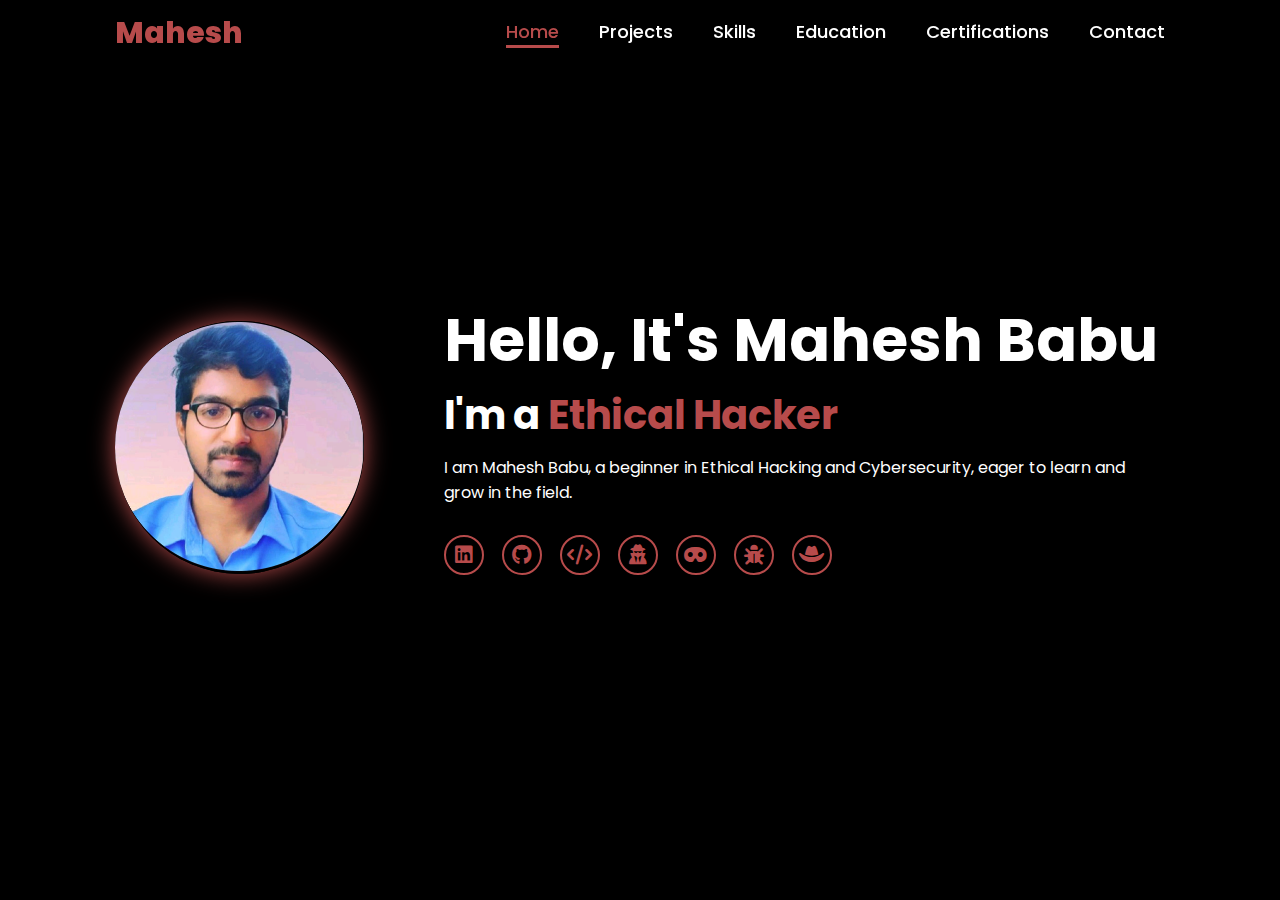
<file: index.html>
<!DOCTYPE html>
<html lang="en">
<head>
    <meta charset="UTF-8">
    <meta name="viewport" content="width=device-width, initial-scale=1.0">
    <link rel="stylesheet" href="style.css">
    <link rel="stylesheet" href="https://cdnjs.cloudflare.com/ajax/libs/font-awesome/6.5.2/css/all.min.css">
    <title>Portfolio Website</title>
</head>
<body>
    <header>
        <a href="#" class="logo">Mahesh</a>
        <div class="menu-toggle" onclick="toggleMenu()">☰</div>
        <nav>
            <a href="index.html" class="active">Home</a>
            <a href="projects.html">Projects</a>
            <a href="skills.html">Skills</a>
            <a href="education.html">Education</a>
            <a href="certifications.html">Certifications</a>
            <a href="contact.html">Contact</a>
        </nav>
    </header>

    <section class="home">
        <div class="home-img">
            <img src="main.jpg" alt="Mahesh Babu">
        </div>
        <div class="home-content">
            <h1>Hello, It's <span>Mahesh Babu</span></h1>
            <h3 class="typing-text">I'm a <span></span></h3>
            <p>
                I am Mahesh Babu, a beginner in Ethical Hacking and Cybersecurity, eager to learn and grow in the field.
            </p>
            <div class="social-icons">
                <a href="https://www.linkedin.com/in/mahesh-babu-gopanaboyina-70b3b0288/"><i class="fa-brands fa-linkedin"></i></a>
                <a href="https://github.com/MaheshGopanaboyina"><i class="fa-brands fa-github"></i></a>
                <a href="https://www.codechef.com/users/mahesh_2005"><i class="fa-solid fa-code"></i></a>
                <a href="https://account.hackthebox.com/dashboard"><i class="fa-solid fa-user-secret"></i></a>
                <a href="https://tryhackme.com/p/maheshgopanaboyi"><i class="fa-solid fa-mask"></i></a>
                <a href="https://bugcrowd.com/Mahesh1218"><i class="fa-solid fa-bug"></i> </a>
                <a href="https://hackerone.com/maheshgopanaboyina?type=user" ><i class="fa-solid fa-hat-cowboy"></i></a>
            </div>
        </div>
    </section>

    <script>
        function toggleMenu() {
            document.querySelector("nav").classList.toggle("active");
        }
    </script>
</body>
</html>
</file>
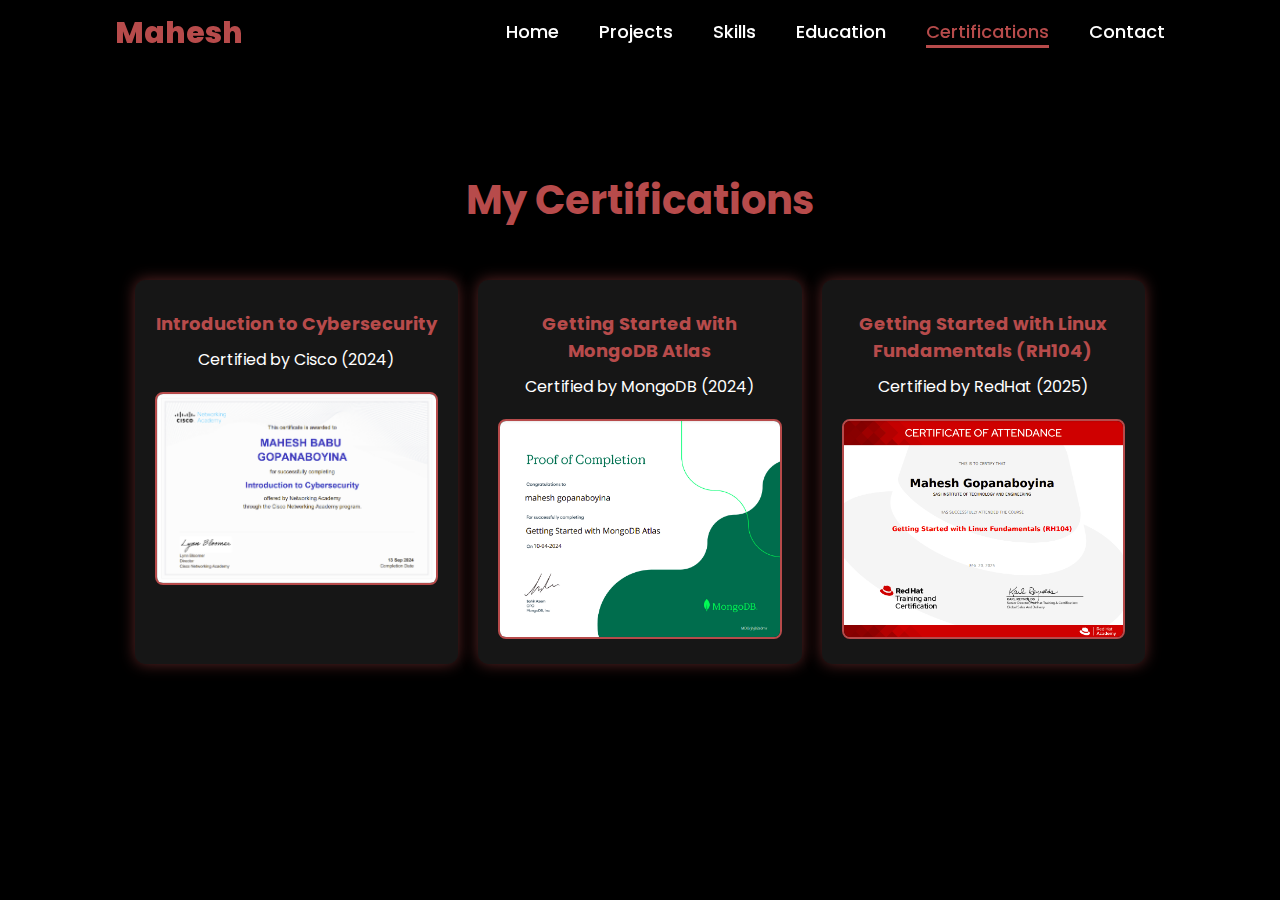
<file: certifications.html>
<!DOCTYPE html>
<html lang="en">
<head>
    <meta charset="UTF-8">
    <meta name="viewport" content="width=device-width, initial-scale=1.0">
    <title>Certifications</title>
    <link rel="stylesheet" href="https://cdnjs.cloudflare.com/ajax/libs/font-awesome/6.5.2/css/all.min.css">
    
    <style>
        /* Global Styles */
        @import url('https://fonts.googleapis.com/css2?family=Poppins:wght@100;200;300;400;500;600&display=swap');

        * {
            margin: 0;
            padding: 0;
            box-sizing: border-box;
            font-family: 'Poppins', sans-serif;
            text-decoration: none;
            border: none;
            outline: none;
        }

        html {
            font-size: 62.5%;
            scroll-behavior: smooth;
        }

        body {
            width: 100%;
            height: 100vh;
            overflow-x: hidden;
            background-color: black;
            color: white;
            text-align: center;
            padding: 5rem 9%;
        }

        /* Header / Navbar */
        header {
            position: fixed;
            top: 0;
            left: 0;
            width: 100%;
            padding: 1rem 9%;
            background-color: rgba(0, 0, 0, 0.9);
            display: flex;
            justify-content: space-between;
            align-items: center;
            z-index: 100;
        }

        .logo {
            font-size: 3rem;
            color: #b74b4b;
            font-weight: 800;
            cursor: pointer;
        }

        nav {
            display: flex;
        }

        nav a {
            font-size: 1.8rem;
            color: white;
            margin-left: 4rem;
            font-weight: 500;
            transition: 0.3s ease;
            border-bottom: 3px solid transparent;
        }

        nav a:hover,
        nav a.active {
            color: #b74b4b;
            border-bottom: 3px solid #b74b4b;
        }

        /* Menu Toggle for Mobile */
        .menu-toggle {
            display: none;
            font-size: 3rem;
            color: white;
            cursor: pointer;
        }

        /* Certifications Section */
        h1 {
            font-size: 4rem;
            margin-top: 120px; /* Adjusted for fixed navbar */
            color: #b74b4b;
        }

        .certifications-container {
            display: grid;
            grid-template-columns: repeat(auto-fit, minmax(300px, 1fr));
            gap: 20px;
            padding: 20px;
            margin-top: 30px;
        }

        .cert-card {
            background: #161616;
            border-radius: 10px;
            padding: 20px;
            box-shadow: 0 0 15px rgba(183, 75, 75, 0.5);
            transition: transform 0.3s;
        }

        .cert-card:hover {
            transform: scale(1.05);
        }

        .cert-title {
            font-size: 1.8rem;
            margin-top: 10px;
            color: #b74b4b;
        }

        .cert-desc {
            font-size: 1.6rem;
            margin: 10px 0;
        }

        .cert-card img {
            width: 100%;
            height: auto;
            border-radius: 8px;
            margin-top: 10px;
            border: 2px solid #b74b4b;
        }

        /* Responsive Design */
        @media (max-width: 995px) {
            body {
                padding: 5rem 5%;
            }

            nav {
                display: none;
                flex-direction: column;
                position: absolute;
                top: 60px;
                right: 0;
                width: 60%;
                background-color: rgba(0, 0, 0, 0.9);
                border-left: 3px solid #b74b4b;
                padding: 2rem;
            }

            nav.active {
                display: flex;
            }

            nav a {
                display: block;
                font-size: 2rem;
                margin: 1.5rem 0;
            }

            .menu-toggle {
                display: block;
            }

            .certifications-container {
                grid-template-columns: 1fr;
            }
        }
    </style>
</head>
<body>

    <!-- Navbar Section -->
    <header>
        <a href="#" class="logo">Mahesh</a>
        <div class="menu-toggle" onclick="toggleMenu()">☰</div>
        <nav>
            <a href="index.html">Home</a>
            <a href="projects.html">Projects</a>
            <a href="skills.html">Skills</a>
            <a href="education.html">Education</a>
            <a href="certifications.html" class="active">Certifications</a>
            <a href="contact.html">Contact</a>
        </nav>
    </header>

    <!-- Certifications Section -->
    <h1>My Certifications</h1>

    <div class="certifications-container">
        <div class="cert-card">
            <h2 class="cert-title">Introduction to Cybersecurity</h2>
            <p class="cert-desc">Certified by Cisco (2024)</p>
            <img src="cisco.png" alt="Cybersecurity Certification">
        </div>
        <div class="cert-card">
            <h2 class="cert-title">Getting Started with MongoDB Atlas</h2>
            <p class="cert-desc">Certified by MongoDB (2024)</p>
            <img src="mongodb.png" alt="MongoDB Certification">
        </div>
        <div class="cert-card">
            <h2 class="cert-title">Getting Started with Linux Fundamentals (RH104) </h2>
            <p class="cert-desc">Certified by RedHat (2025)</p>
            <img src="linux.png" alt="linux Certification">
        </div>
    </div>

    <script>
        function toggleMenu() {
            const nav = document.querySelector('nav');
            nav.classList.toggle('active');
        }
    </script>

</body>
</html>
</file>
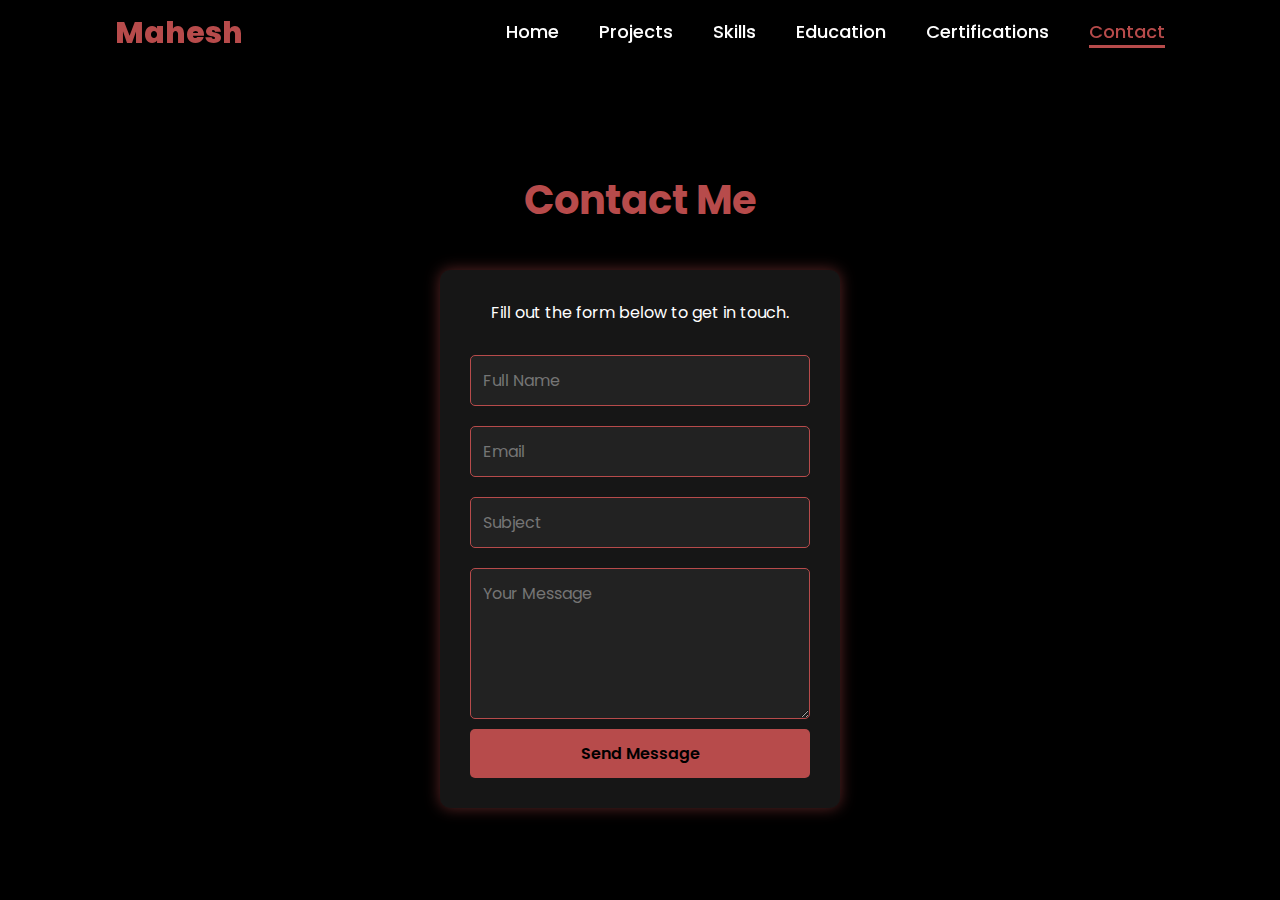
<file: contact.html>
<!DOCTYPE html>
<html lang="en">
<head>
    <meta charset="UTF-8">
    <meta name="viewport" content="width=device-width, initial-scale=1.0">
    <title>Contact Me</title>
    <link rel="stylesheet" href="https://cdnjs.cloudflare.com/ajax/libs/font-awesome/6.5.2/css/all.min.css">
    <link href="https://fonts.googleapis.com/css2?family=Poppins:wght@100;200;300;400;500;600&display=swap" rel="stylesheet">
    
    <style>
        /* Global Styles */
        * {
            margin: 0;
            padding: 0;
            box-sizing: border-box;
            font-family: 'Poppins', sans-serif;
            text-decoration: none;
            border: none;
            outline: none;
        }

        html {
            font-size: 62.5%;
            scroll-behavior: smooth;
        }

        body {
            width: 100%;
            height: 100vh;
            overflow-x: hidden;
            background-color: black;
            color: white;
            text-align: center;
            padding: 5rem 9%;
        }

        /* Header / Navbar */
        header {
            position: fixed;
            top: 0;
            left: 0;
            width: 100%;
            padding: 1rem 9%;
            background-color: rgba(0, 0, 0, 0.9);
            display: flex;
            justify-content: space-between;
            align-items: center;
            z-index: 100;
        }

        .logo {
            font-size: 3rem;
            color: #b74b4b;
            font-weight: 800;
            cursor: pointer;
        }

        nav {
            display: flex;
        }

        nav a {
            font-size: 1.8rem;
            color: white;
            margin-left: 4rem;
            font-weight: 500;
            transition: 0.3s ease;
            border-bottom: 3px solid transparent;
        }

        nav a:hover,
        nav a.active {
            color: #b74b4b;
            border-bottom: 3px solid #b74b4b;
        }

        /* Menu Toggle for Mobile */
        .menu-toggle {
            display: none;
            font-size: 3rem;
            color: white;
            cursor: pointer;
        }

        /* Contact Section */
        h1 {
            font-size: 4rem;
            margin-top: 120px; /* Adjusted for fixed navbar */
            color: #b74b4b;
        }

        .contact-container {
            background: #161616;
            padding: 3rem;
            box-shadow: 0px 0px 15px rgba(183, 75, 75, 0.5);
            border-radius: 10px;
            width: 40rem;
            text-align: center;
            margin: 4rem auto;
        }

        .contact-container p {
            font-size: 1.6rem;
            margin-bottom: 2rem;
        }

        form {
            display: flex;
            flex-direction: column;
        }

        input, textarea {
            width: 100%;
            padding: 1.2rem;
            margin: 1rem 0;
            background: #222;
            border: 1px solid #b74b4b;
            border-radius: 5px;
            color: white;
            font-size: 1.6rem;
        }

        button {
            background-color: #b74b4b;
            color: black;
            padding: 1.2rem;
            border-radius: 5px;
            cursor: pointer;
            font-weight: 600;
            transition: 0.3s ease;
            font-size: 1.6rem;
        }

        button:hover {
            background-color: white;
            color: #b74b4b;
            box-shadow: 0 0 10px #b74b4b;
        }

        /* Responsive Design */
        @media (max-width: 995px) {
            body {
                padding: 5rem 5%;
            }

            nav {
                display: none;
                flex-direction: column;
                position: absolute;
                top: 60px;
                right: 0;
                width: 60%;
                background-color: rgba(0, 0, 0, 0.9);
                border-left: 3px solid #b74b4b;
                padding: 2rem;
            }

            nav.active {
                display: flex;
            }

            nav a {
                display: block;
                font-size: 2rem;
                margin: 1.5rem 0;
            }

            .menu-toggle {
                display: block;
            }

            .contact-container {
                width: 90%;
            }
        }
    </style>
</head>
<body>

    <!-- Navbar Section -->
    <header>
        <a href="#" class="logo">Mahesh</a>
        <div class="menu-toggle" onclick="toggleMenu()">☰</div>
        <nav>
            <a href="index.html">Home</a>
            <a href="projects.html">Projects</a>
            <a href="skills.html">Skills</a>
            <a href="education.html">Education</a>
            <a href="certifications.html">Certifications</a>
            <a href="contact.html" class="active">Contact</a>
        </nav>
    </header>

    <!-- Contact Section -->
    <h1>Contact Me</h1>

    <div class="contact-container">
        <p>Fill out the form below to get in touch.</p>

        <form id="contactForm" action="https://formsubmit.co/maheshgopanaboyina@gmail.com" method="POST">
            <input type="hidden" name="_next" value="https://maheshgopanaboyina.github.io/my-portfolio">
    <input type="hidden" name="_captcha" value="false">
            <input type="text" id="name" name="name" placeholder="Full Name" required>
            <input type="email" id="email" name="email" placeholder="Email" required>
            <input type="text" id="subject" name="subject" placeholder="Subject" required>
            <textarea id="message" name="message" placeholder="Your Message" rows="5" required></textarea>
            <button type="submit">Send Message</button>
        </form>
    </div>

    <script>
        function toggleMenu() {
            const nav = document.querySelector('nav');
            nav.classList.toggle('active');
        }
    </script>

</body>
</html>
</file>
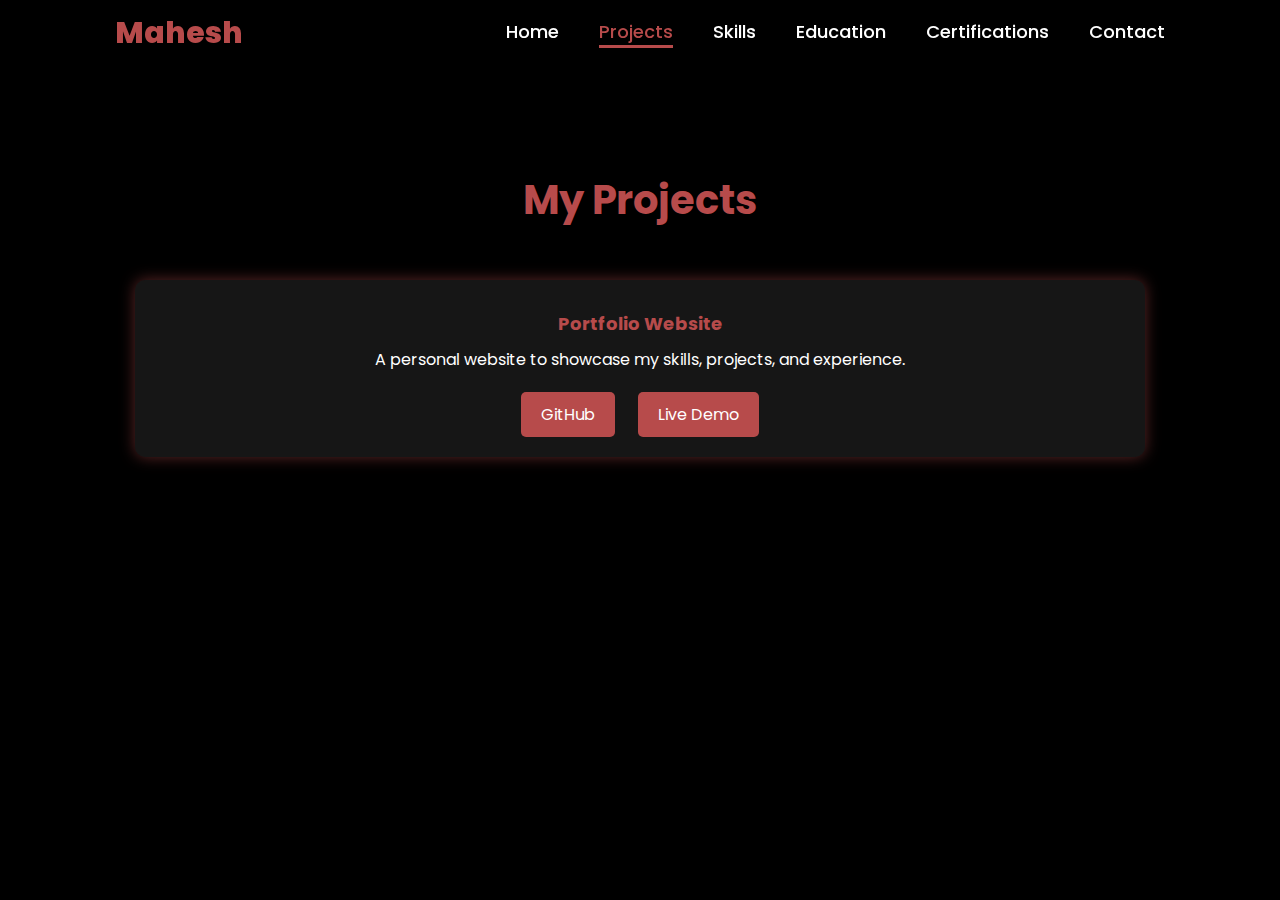
<file: projects.html>
<!DOCTYPE html>
<html lang="en">
<head>
    <meta charset="UTF-8">
    <meta name="viewport" content="width=device-width, initial-scale=1.0">
    <title>My Projects</title>
    <link rel="stylesheet" href="https://cdnjs.cloudflare.com/ajax/libs/font-awesome/6.5.2/css/all.min.css">
    
    <style>
        /* Global Styles */
        @import url('https://fonts.googleapis.com/css2?family=Poppins:wght@100;200;300;400;500;600&display=swap');

        * {
            margin: 0;
            padding: 0;
            box-sizing: border-box;
            font-family: 'Poppins', sans-serif;
            text-decoration: none;
            border: none;
            outline: none;
        }

        html {
            font-size: 62.5%;
            scroll-behavior: smooth;
        }

        body {
            width: 100%;
            height: 100vh;
            overflow-x: hidden;
            background-color: black;
            color: white;
            text-align: center;
            padding: 5rem 9%;
        }

        /* Header / Navbar */
        header {
            position: fixed;
            top: 0;
            left: 0;
            width: 100%;
            padding: 1rem 9%;
            background-color: rgba(0, 0, 0, 0.9);
            display: flex;
            justify-content: space-between;
            align-items: center;
            z-index: 100;
        }

        .logo {
            font-size: 3rem;
            color: #b74b4b;
            font-weight: 800;
            cursor: pointer;
        }

        nav {
            display: flex;
        }

        nav a {
            font-size: 1.8rem;
            color: white;
            margin-left: 4rem;
            font-weight: 500;
            transition: 0.3s ease;
            border-bottom: 3px solid transparent;
        }

        nav a:hover,
        nav a.active {
            color: #b74b4b;
            border-bottom: 3px solid #b74b4b;
        }

        /* Menu Toggle for Mobile */
        .menu-toggle {
            display: none;
            font-size: 3rem;
            color: white;
            cursor: pointer;
        }

        /* Projects Section */
        h1 {
            font-size: 4rem;
            margin-top: 120px; /* Adjusted for fixed navbar */
            color: #b74b4b;
        }

        .projects-container {
            display: grid;
            grid-template-columns: repeat(auto-fit, minmax(300px, 1fr));
            gap: 20px;
            padding: 20px;
            margin-top: 30px;
        }

        .project-card {
            background: #161616;
            border-radius: 10px;
            padding: 20px;
            box-shadow: 0 0 15px rgba(183, 75, 75, 0.5);
            transition: transform 0.3s;
        }

        .project-card:hover {
            transform: scale(1.05);
        }

        .project-title {
            font-size: 1.8rem;
            margin-top: 10px;
            color: #b74b4b;
        }

        .project-desc {
            font-size: 1.6rem;
            margin: 10px 0;
        }

        .project-links a {
            display: inline-block;
            margin: 10px 10px 0;
            padding: 10px 20px;
            color: white;
            background: #b74b4b;
            text-decoration: none;
            border-radius: 5px;
            font-size: 1.6rem;
            transition: 0.3s;
        }

        .project-links a:hover {
            background: white;
            color: #b74b4b;
        }

        /* Responsive Design */
        @media (max-width: 995px) {
            body {
                padding: 5rem 5%;
            }

            nav {
                display: none;
                flex-direction: column;
                position: absolute;
                top: 60px;
                right: 0;
                width: 60%;
                background-color: rgba(0, 0, 0, 0.9);
                border-left: 3px solid #b74b4b;
                padding: 2rem;
            }

            nav.active {
                display: flex;
            }

            nav a {
                display: block;
                font-size: 2rem;
                margin: 1.5rem 0;
            }

            .menu-toggle {
                display: block;
            }

            .projects-container {
                grid-template-columns: 1fr;
            }
        }
    </style>
</head>
<body>

    <!-- Navbar Section -->
    <header>
        <a href="#" class="logo">Mahesh</a>
        <div class="menu-toggle" onclick="toggleMenu()">☰</div>
        <nav>
            <a href="index.html">Home</a>
            <a href="projects.html" class="active">Projects</a>
            <a href="skills.html">Skills</a>
            <a href="education.html">Education</a>
            <a href="certifications.html">Certifications</a>
            <a href="contact.html">Contact</a>
        </nav>
    </header>

    <!-- Projects Section -->
    <h1>My Projects</h1>

    <div class="projects-container">
        <div class="project-card">
            <h2 class="project-title">Portfolio Website</h2>
            <p class="project-desc">A personal website to showcase my skills, projects, and experience.</p>
            <div class="project-links">
                <a href="https://github.com/MaheshGopanaboyina/my-portfolio" target="_blank">GitHub</a>
                <a href="https://maheshgopanaboyina.github.io/my-portfolio/#" target="_blank">Live Demo</a>
            </div>
        </div>
    </div>

    <script>
        function toggleMenu() {
            const nav = document.querySelector('nav');
            nav.classList.toggle('active');
        }
    </script>

</body>
</html>
</file>
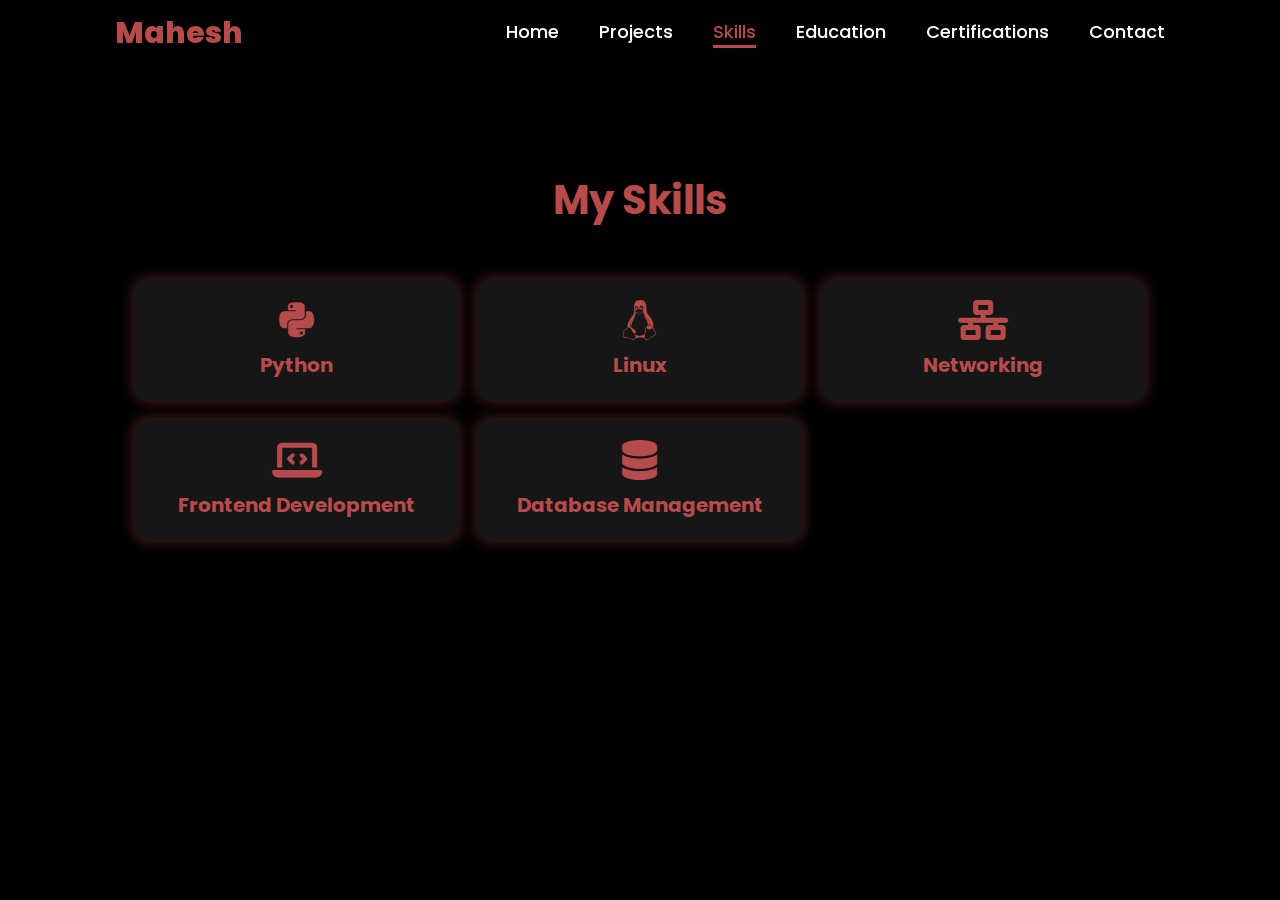
<file: skills.html>
<!DOCTYPE html>
<html lang="en">
<head>
    <meta charset="UTF-8">
    <meta name="viewport" content="width=device-width, initial-scale=1.0">
    <title>My Skills</title>
    <link rel="stylesheet" href="https://cdnjs.cloudflare.com/ajax/libs/font-awesome/6.5.2/css/all.min.css">

    <style>
        /* Global Styles */
        @import url('https://fonts.googleapis.com/css2?family=Poppins:wght@100;200;300;400;500;600&display=swap');

        * {
            margin: 0;
            padding: 0;
            box-sizing: border-box;
            font-family: 'Poppins', sans-serif;
            text-decoration: none;
            border: none;
            outline: none;
        }

        html {
            font-size: 62.5%;
            scroll-behavior: smooth;
        }

        body {
            width: 100%;
            height: 100vh;
            overflow-x: hidden;
            background-color: black;
            color: white;
            text-align: center;
            padding: 5rem 9%;
        }

        /* Header / Navbar */
        header {
            position: fixed;
            top: 0;
            left: 0;
            width: 100%;
            padding: 1rem 9%;
            background-color: rgba(0, 0, 0, 0.9);
            display: flex;
            justify-content: space-between;
            align-items: center;
            z-index: 100;
        }

        .logo {
            font-size: 3rem;
            color: #b74b4b;
            font-weight: 800;
            cursor: pointer;
        }

        nav {
            display: flex;
        }

        nav a {
            font-size: 1.8rem;
            color: white;
            margin-left: 4rem;
            font-weight: 500;
            transition: 0.3s ease;
            border-bottom: 3px solid transparent;
        }

        nav a:hover,
        nav a.active {
            color: #b74b4b;
            border-bottom: 3px solid #b74b4b;
        }

        /* Menu Toggle for Mobile */
        .menu-toggle {
            display: none;
            font-size: 3rem;
            color: white;
            cursor: pointer;
        }

        /* Skills Section */
        h1 {
            font-size: 4rem;
            margin-top: 120px; /* Adjusted for fixed navbar */
            color: #b74b4b;
        }

        .skills-container {
            display: grid;
            grid-template-columns: repeat(auto-fit, minmax(300px, 1fr));
            gap: 20px;
            padding: 20px;
            margin-top: 30px;
        }

        .skill-card {
            background: #161616;
            border-radius: 10px;
            padding: 20px;
            box-shadow: 0 0 15px rgba(183, 75, 75, 0.5);
            transition: transform 0.3s;
            text-align: center;
        }

        .skill-card:hover {
            transform: scale(1.05);
        }

        .skill-icon {
            font-size: 4rem;
            color: #b74b4b;
        }

        .skill-title {
            font-size: 2rem;
            margin-top: 10px;
            color: #b74b4b;
        }

        /* Responsive Design */
        @media (max-width: 995px) {
            body {
                padding: 5rem 5%;
            }

            nav {
                display: none;
                flex-direction: column;
                position: absolute;
                top: 60px;
                right: 0;
                width: 60%;
                background-color: rgba(0, 0, 0, 0.9);
                border-left: 3px solid #b74b4b;
                padding: 2rem;
            }

            nav.active {
                display: flex;
            }

            nav a {
                display: block;
                font-size: 2rem;
                margin: 1.5rem 0;
            }

            .menu-toggle {
                display: block;
            }

            .skills-container {
                grid-template-columns: 1fr;
            }
        }
    </style>
</head>
<body>

    <!-- Navbar Section -->
    <header>
        <a href="#" class="logo">Mahesh</a>
        <div class="menu-toggle" onclick="toggleMenu()">☰</div>
        <nav>
            <a href="index.html">Home</a>
            <a href="projects.html">Projects</a>
            <a href="skills.html" class="active">Skills</a>
            <a href="education.html">Education</a>
            <a href="certifications.html">Certifications</a>
            <a href="contact.html">Contact</a>
        </nav>
    </header>

    <!-- Skills Section -->
    <h1>My Skills</h1>

    <div class="skills-container">
        <div class="skill-card">
            <i class="fa-brands fa-python skill-icon"></i>
            <h2 class="skill-title">Python</h2>
        </div>
        <div class="skill-card">
            <i class="fa-brands fa-linux skill-icon"></i>
            <h2 class="skill-title">Linux</h2>
        </div>
        <div class="skill-card">
            <i class="fa-solid fa-network-wired skill-icon"></i>
            <h2 class="skill-title">Networking</h2>
        </div>
        <div class="skill-card">
            <i class="fa-solid fa-laptop-code skill-icon"></i>
            <h2 class="skill-title">Frontend Development</h2>
        </div>
        <div class="skill-card">
            <i class="fa-solid fa-database skill-icon"></i>
            <h2 class="skill-title">Database Management</h2>
        </div>
    </div>

    <script>
        function toggleMenu() {
            const nav = document.querySelector('nav');
            nav.classList.toggle('active');
        }
    </script>

</body>
</html>
</file>
<file: style.css>
@import url('https://fonts.googleapis.com/css2?family=Poppins:wght@100;200;300;400;500;600&display=swap');

* {
    margin: 0;
    padding: 0;
    box-sizing: border-box;
    text-decoration: none;
    border: none;
    outline: none;
    font-family: 'Poppins', sans-serif;
}

html {
    font-size: 62.5%;
    scroll-behavior: smooth;
}

body {
    width: 100%;
    height: 100vh;
    overflow-x: hidden;
    background-color: black;
    color: white;
}

/* Header */
header {
    position: fixed;
    top: 0;
    left: 0;
    width: 100%;
    padding: 1rem 9%;
    background-color: rgba(0, 0, 0, 0.9);
    display: flex;
    justify-content: space-between;
    align-items: center;
    z-index: 100;
}

.logo {
    font-size: 3rem;
    color: #b74b4b;
    font-weight: 800;
    cursor: pointer;
}

nav {
    display: flex;
}

nav a {
    font-size: 1.8rem;
    color: white;
    margin-left: 4rem;
    font-weight: 500;
    transition: 0.3s ease;
    border-bottom: 3px solid transparent;
}

nav a:hover,
nav a.active {
    color: #b74b4b;
    border-bottom: 3px solid #b74b4b;
}

/* Menu Toggle for Mobile */
.menu-toggle {
    display: none;
    font-size: 3rem;
    color: white;
    cursor: pointer;
}

/* Home Section */
section {
    min-height: 100vh;
    padding: 5rem 9% 5rem;
}

.home {
    display: flex;
    justify-content: center;
    align-items: center;
    gap: 8rem;
    background-color: black;
}

.home-content h1 {
    font-size: 6rem;
    font-weight: 700;
}

.home-content h3 {
    font-size: 4rem;
    margin-bottom: 1rem;
    font-weight: 700;
}

.home-content p {
    font-size: 1.6rem;
}

.home-img img {
    width: 100%;
    max-width: 280px;
    border-radius: 50%;
    box-shadow: 0 0 25px #b74b4b;
    cursor: pointer;
}

/* Social Icons */
.social-icons a {
    display: inline-flex;
    justify-content: center;
    align-items: center;
    width: 4rem;
    height: 4rem;
    border: 0.2rem solid #b74b4b;
    font-size: 2rem;
    border-radius: 50%;
    margin: 3rem 1.5rem 3rem 0;
    transition: 0.3s ease;
    color: #b74b4b;
}

.social-icons a:hover {
    color: black;
    transform: scale(1.3);
    background-color: #b74b4b;
    box-shadow: 0 0 25px #b74b4b;
}

/* Typing Animation */
.typing-text span::before {
    content: "Ethical Hacker";
    color: #b74b4b;
    animation: words 10s infinite;
}

@keyframes words {
    0% { content: "Aspiring Ethical Hacker"; }
    25% { content: "Cybersecurity Enthusiast"; }
    50% { content: "Future Penetration Tester"; }
    75% { content: "Bug Bounty Learner"; }
    100% { content: "Learning Cyber Defense"; }
}

/* Responsive Design */
@media (max-width: 995px) {
    .home {
        flex-direction: column;
        text-align: center;
    }

    .home-content h1 {
        font-size: 4rem;
    }

    .home-content h3 {
        font-size: 3rem;
    }

    .home-img img {
        width: 70%;
        margin-top: 4rem;
    }

    nav {
        display: none;
        flex-direction: column;
        position: absolute;
        top: 60px;
        right: 0;
        width: 60%;
        background-color: rgba(0, 0, 0, 0.9);
        border-left: 3px solid #b74b4b;
        padding: 2rem;
    }

    nav.active {
        display: flex;
    }

    nav a {
        display: block;
        font-size: 2rem;
        margin: 1.5rem 0;
    }

    .menu-toggle {
        display: block;
    }
}
</file>
